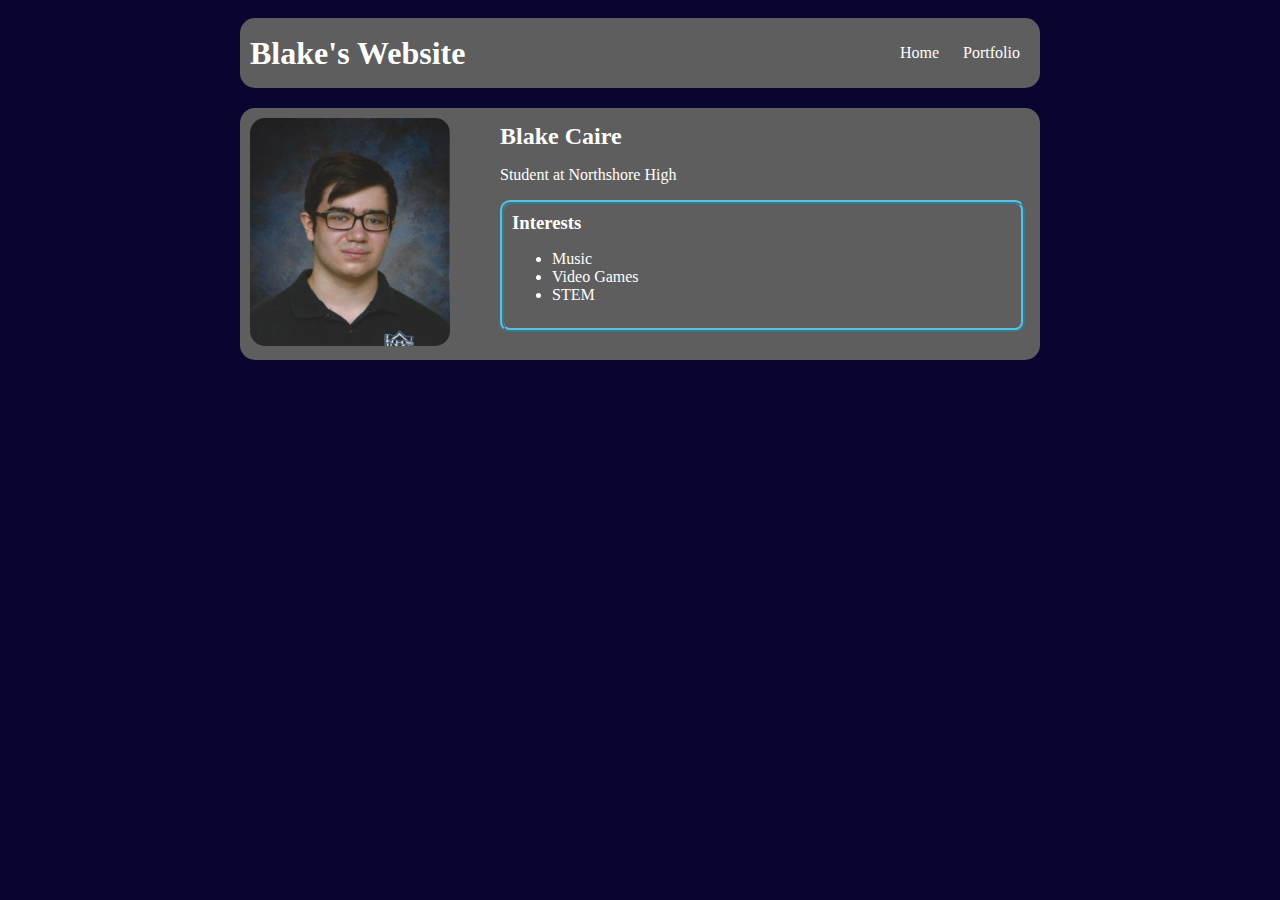
<file: index.html>
<!DOCTYPE html>
<html>
    <head>
       <title>My First Website</title>
      <link rel = stylesheet href ="index.css"/>
    </head>
   
    <body>
         <!-- Visible HTML elements GO HERE  -->
        <div id="all-contents">
            <nav>
                <h1>Blake's Website</h1>
                <ul id="nav-ul">
                    <li class="nav-li">
                        <a href="index.html"> Home </a>
                    </li>
                    <li class="nav-li">
                        <a href="portfolio.html"> Portfolio </a>
                    </li>
                </ul>
            </nav>

            <main>
                <!-- Sidebar section -->
                 <div class="sidebar">
                    <img class="sidebar-img" src = "images/Profilepic.jpg"> 
                 </div>

                 <!-- Content section -->
                  <div class="content">
                    <h2>Blake Caire</h2>
                    <p>Student at Northshore High</p>
                   <!-- Interests section -->
                    <div id="interests">
                        <h3>Interests</h3>
                        <ul>
                            <li>Music</li>
                            <li>Video Games</li>
                            <li>STEM</li>
                        </ul>
                    </div>              
                  </div>
            </main>
        </div> 
    </body>
</html>
</file>
<file: projects/bouncing-box/index.html>
<!DOCTYPE html>
<html>
<head>
	<meta charset="utf-8">
	<title>Bouncing Box</title>
	<script src="jquery.min.js"></script>
	<style>
		.box {
			width: 70px;
			height: 70px;
			background-color: teal;
			font-size: 300%;
			text-align: center;
			user-select: none;
			display: block;
			position: absolute;
			top: 0px;
			left: 0px;  /* <--- Change me! */
		}
		.board{
			height: 100vh;
			background-color: rgb(0, 174, 255);
		}
		
	</style>
	<!-- 	<script src="//cdnjs.cloudflare.com/ajax/libs/jquery/2.1.1/jquery.min.js"></script> -->

</head>
<body class="board">
	<!-- HTML for the box -->
	<div class="box">?</div>

	<script>
		(function(){
			'use strict'
			/* global jQuery */

			//////////////////////////////////////////////////////////////////
			/////////////////// SETUP DO NOT DELETE //////////////////////////
			//////////////////////////////////////////////////////////////////
			
			var box = jQuery('.box');	// reference to the HTML .box element
			var board = jQuery('.board');	// reference to the HTML .board element
			var boardWidth = board.width();	// the maximum X-Coordinate of the screen
			var boardHeight = jQuery(window).height(); // the maximum Y-Coordinate of the screen
			// Every 50 milliseconds, call the update Function (see below)
			var interval = setInterval(update, 50);
			
			// Every time the box is clicked, call the handleBoxClick Function (see below)
			box.on('click', handleBoxClick);
			//Every time the board is clicked, call the handleBoardClick Function (see below)
			//board.on('click', handleBoardClick);
			box.css('background-color', colorStr);			
			// moves the Box to a new position on the screen along the X-Axis
			function moveBoxTo(newPositionX,newPositionY) {
				box.css("left", newPositionX);
				box.css("top",newPositionY);
			}
			// changes the text displayed on the Box
			function changeBoxText(newText) {
				box.text(newText);
			}
			// ends game
			/*function endGame() {
    			clearInterval(interval);
			}*/
			// creates a random color for the box
			function getRandomColor(){
				var randomR = Math.random()*255;
				var randomG = Math.random()*255;
				var randomB = Math.random()*255;
				colorStr = "rgb(" + randomR + "," + randomG + "," + randomB + ")";
				return(colorStr);
			}

			//////////////////////////////////////////////////////////////////
			/////////////////// YOUR CODE BELOW HERE /////////////////////////
			//////////////////////////////////////////////////////////////////
			
			// TODO 2 - Variable declarations 
			{
				var positionX = 0;
				var boxBoundsX= positionX + 70;
				var speedX = 10;
				var positionY = 0;
				var boxBoundsY= positionY + 70;
				var speedY = 10;
				var points = 0;
				var divByThree = points % 3;
				var speedChange = 3; 
				var misclicks = 0; 
				var colorStr = "rgb(50, 25, 250)";
			} 
			/* 
			This Function will be called 20 times/second. Each time it is called,
			it should move the Box to a new location. If the box drifts off the screen
			turn it around! 
			*/
			function update() {
				moveBoxTo(positionX,positionY);
				positionX += speedX;
				positionY += speedY;
				boxBoundsX = positionX + 70;
				boxBoundsY = positionY + 70;
				if(positionX > boardWidth - 70) {
					speedX *= -1;
				}
				if(positionX < 0) {
					speedX *= -1;
				}
				if(positionY > boardHeight - 70) {
					speedY *= -1;
				}
				if(positionY < 0) {
					speedY *= -1;
				}
				
				
			};

			/* 
			This Function will be called each time the box is clicked. Each time it is called,
			it should increase the points total, increase the speed, and move the box to
			the left side of the screen.
			*/ 
			function handleBoxClick() {
				var randX = Math.random() * (boardWidth - 70);
				var randY = Math.random() * (boardHeight - 70);
				positionX = randX;
				positionY = randY;
				points ++;
				divByThree = points % 3;
				if(divByThree === 0 ){
					speedChange += 1;
				}
				changeBoxText(points);
				if(speedX > 0){
					speedX +=speedChange;
				}
				else if (speedX < 0){
					speedX -=speedChange;
				}
				if(speedY > 0){
					speedY +=speedChange;
				}
				else if (speedY < 0){
					speedY -=speedChange;
				}
				getRandomColor();
				box.css('background-color', colorStr);
				
			};
			// this function is called each time the board is clicked and once the board has been clicked 10 times the game ends
			function handleBoardClick() {
				let x = click.clientX;
				let y = click.clientY;
				if ( x >= posistionX && x < boxBoundsX && y >= positionY && y < boxBoundsY  ) {
					var randX = Math.random() * (boardWidth - 70);
				var randY = Math.random() * (boardHeight - 70);
				positionX = randX;
				positionY = randY;
				points ++;
				divByThree = points % 3;
				if(divByThree === 0 ){
					speedChange += 1;
				}
				changeBoxText(points);
				if(speedX > 0){
					speedX +=speedChange;
				}
				else if (speedX < 0){
					speedX -=speedChange;
				}
				if(speedY > 0){
					speedY +=speedChange;
				}
				else if (speedY < 0){
					speedY -=speedChange;
				}
				getRandomColor();
				box.css('background-color', colorStr);
				}
			    else {
					misclicks ++;
				}	
				
				if ( misclicks >= 10){
					 endGame();
				};
			}
				
			
		})();
	</script>
</body>
</html>
</file>
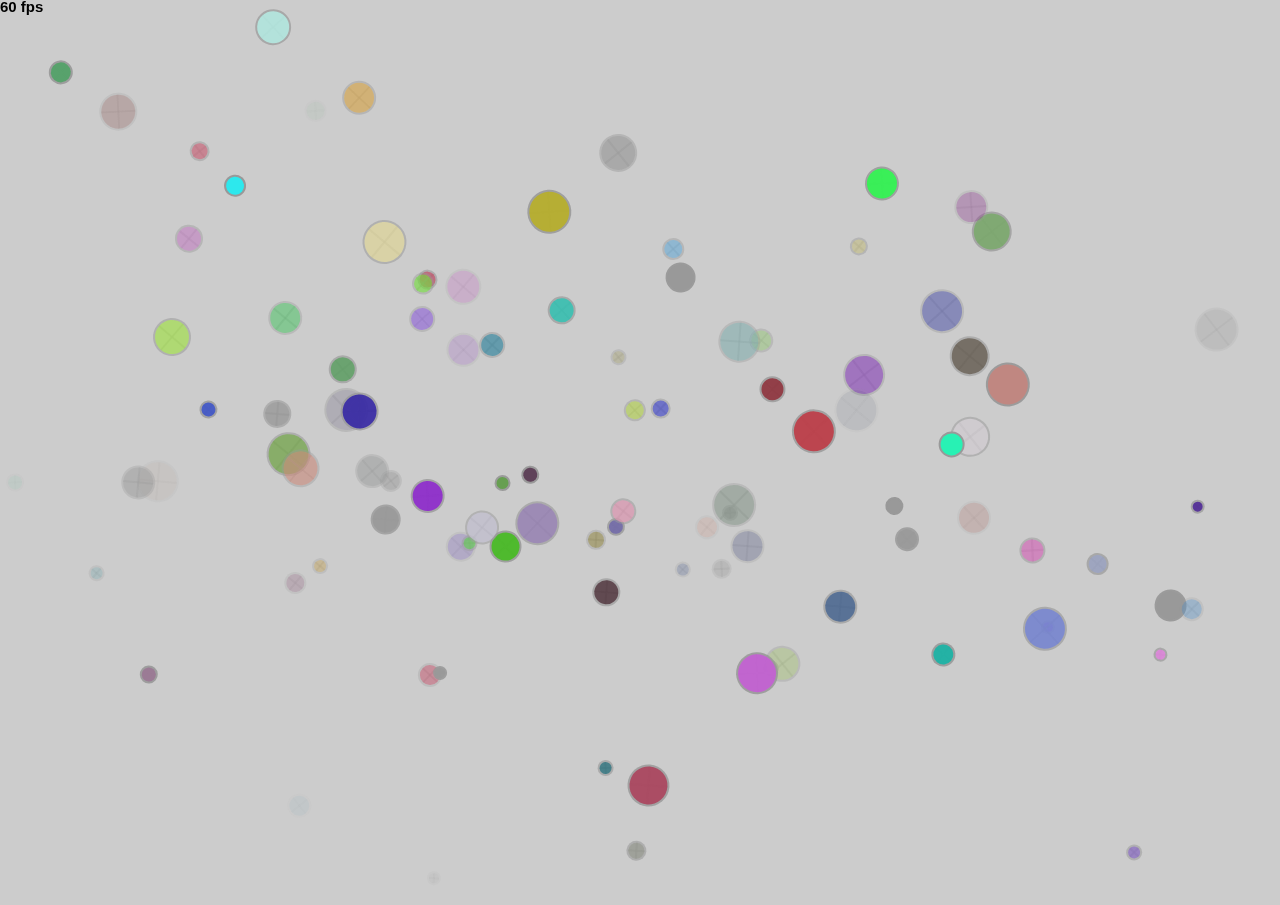
<file: projects/circularity/index.html>
<!doctype html>

<html>
    <head>
        <meta charset="utf-8">

        <title>Operation Spark || Motion Poem</title>
        <meta name="description" content="Operation Spark Motion Poem">
        <meta name="author" content="operationspark.org">
        <meta name="viewport" content="width=device-width, initial-scale=1.0">
        
        <link href="css/bootstrap.min.css" rel="stylesheet" media="screen">
        <link href="css/style.css" rel="stylesheet">

        <!-- all core CreateJS and 3rd party libraries are listed here: -->
        <script src="bower_components/lodash/lodash.min.js"></script>
        <script src="bower_components/easeljs/lib/easeljs-0.8.2.min.js"></script>
        <script src="bower_components/opspark-draw/draw.js"></script>
        <script src="bower_components/racket/racket.js"></script>

        <!-- our app javascript code -->
        <script src="js/opspark.js"></script>
        <script src="js/init.js"></script>
        
        <style type="text/css">
            /*override default styles here*/
        </style>
    </head>
    <body>
        <div>
            <canvas id="canvas" width="500" height="500"></canvas>
        </div>
        <script id="motion-poem">
            (function(){
                init(window);
                window.opspark.makeGame();
            })();
        </script>
    </body>

</html>
</file>
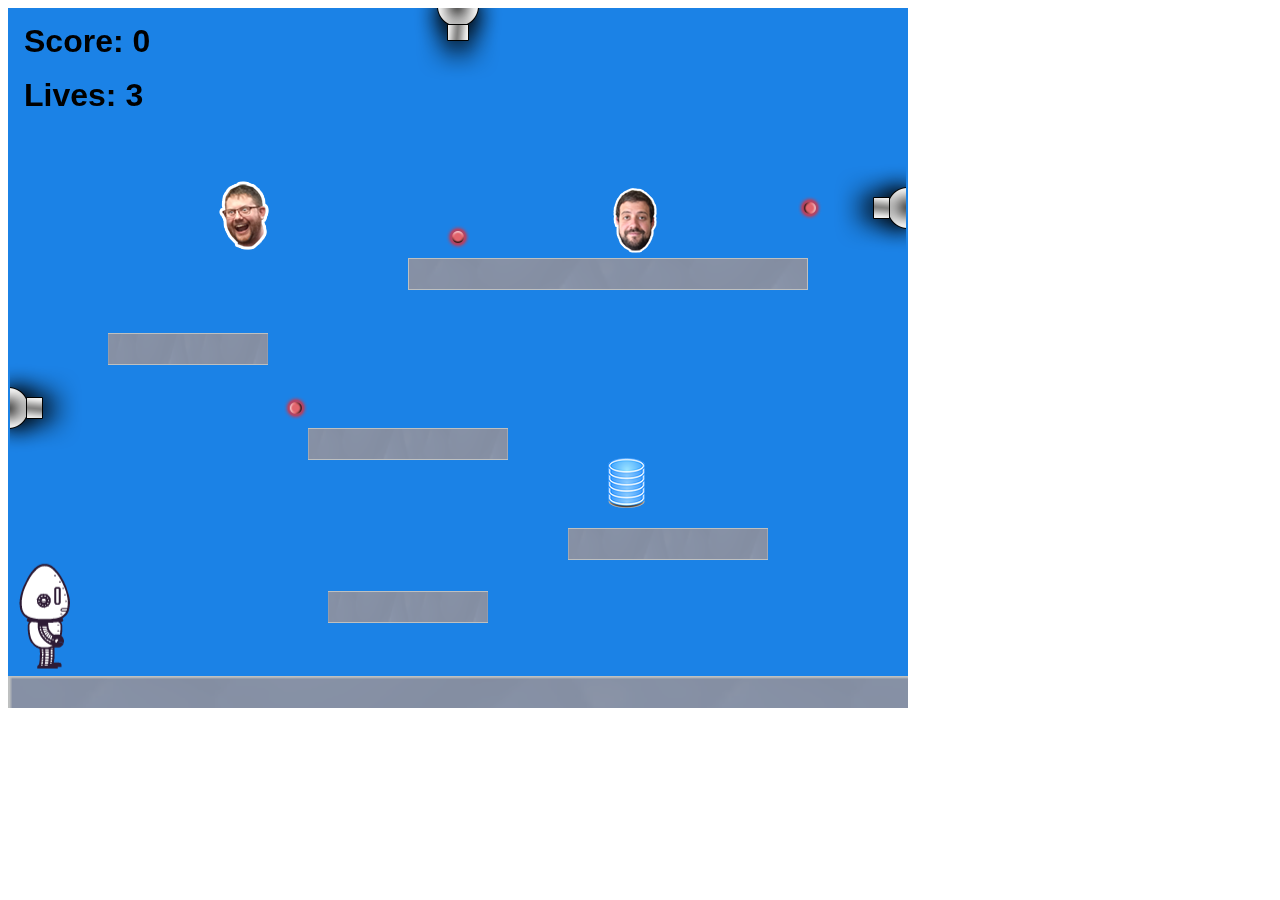
<file: projects/platformer/index.html>
<!DOCTYPE html>
<html>
    <head>
        <title>Platformer</title>
        <script src="lib/jquery.min.js"></script>
        <script src="lib/phaser.min.js"></script>
        <script src="js/factory/game.js"></script>
        <script src="js/factory/preload.js"></script>
        <script src="js/factory/platform.js"></script>
        <script src="js/factory/collectable.js"></script>
        <script src="js/factory/cannon.js"></script>
        <script src="js/factory/player.js"></script>
        <script src="js/controller/player-manager.js"></script>
        <script src="js/init/platform.js"></script>
        <script src="js/init/collectable.js"></script>
        <script src="js/init/cannon.js"></script>
        <script src="js/init/player.js"></script>
    </head>
    <body>
        <script src="js/index.js"></script>
    </body>
</html>
</file>
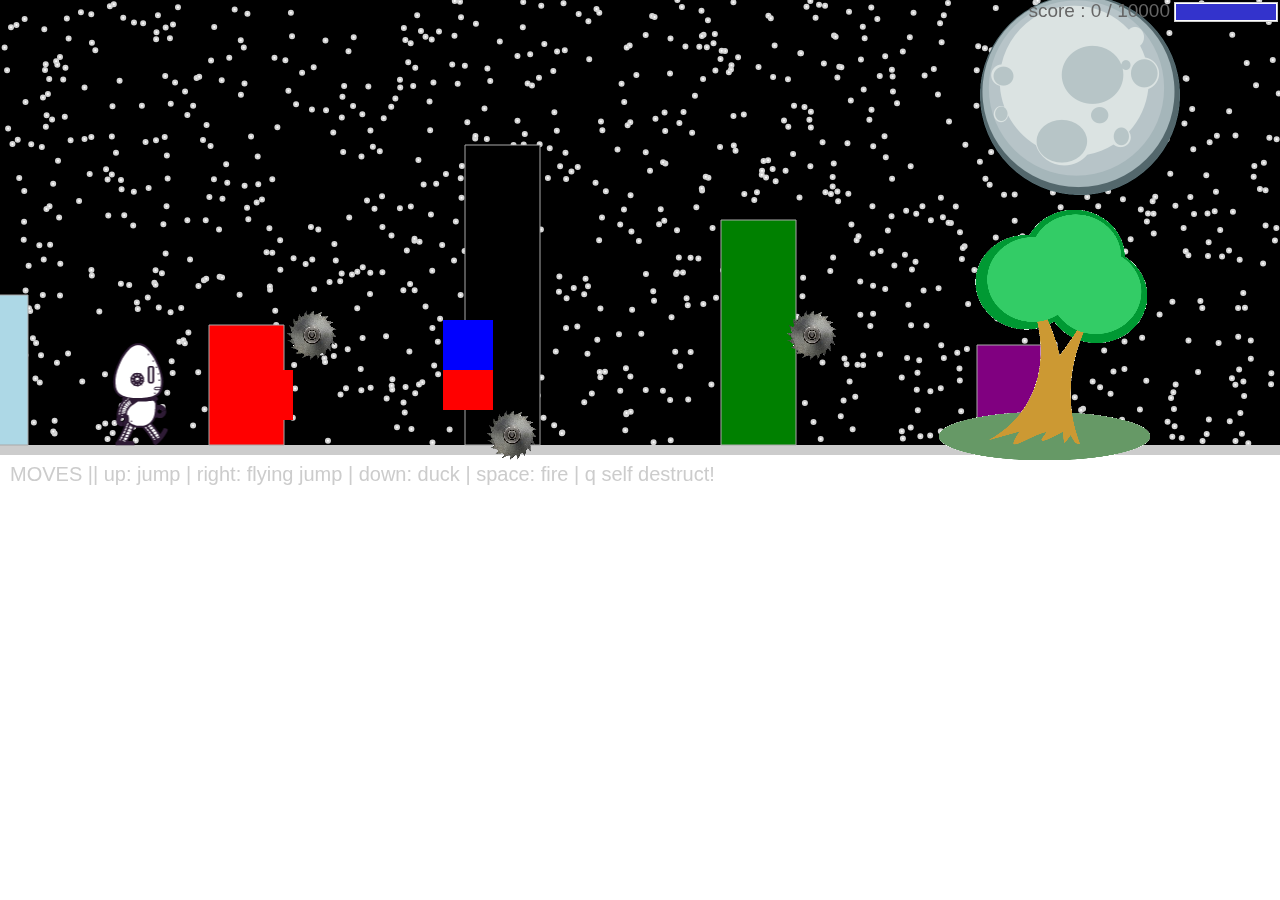
<file: projects/runtime/index.html>
<!doctype html>
<html>
    <head>
        <meta charset="utf-8">

        <title>Operation Spark || Runtime!</title>
        <meta name="description" content="Operation Spark Motion Poem">
        <meta name="author" content="operationspark.org">
        <meta name="viewport" content="width=device-width, initial-scale=1.0">
        
        <link href="css/bootstrap.min.css" rel="stylesheet" media="screen">
        <link href="css/style.css" rel="stylesheet">

        <!-- all core CreateJS and 3rd party libraries are listed here: -->
        <script src="bower_components/lodash/lodash.min.js"></script>
        <script src="bower_components/bluebird/js/browser/bluebird.min.js"></script>
        <script src="js/lib/proton-1.0.0.min.js"></script>
        <script src="bower_components/easeljs/lib/easeljs-0.8.2.min.js"></script>
        <script src="bower_components/PreloadJS/lib/preloadjs-0.6.2.min.js"></script>
        <script src="bower_components/TweenJS/lib/tweenjs.min.js"></script>
        <script src="bower_components/SoundJS/lib/soundjs-0.6.2.min.js"></script>
        <script src="bower_components/opspark-draw/draw.js"></script>
        <script src="bower_components/racket/racket.js"></script>

        <!-- our app javascript code -->
        <script src="js/util/load.js"></script>
        <script src="js/util/spin.min.js"></script>
        <script src="js/util/point.js"></script>
        <script src="js/spritesheet.js"></script>
        <script src="js/world/rules.js"></script>
        <script src="js/particle/particleManager.js"></script>
        <script src="js/orb/orbManager.js"></script>
        <script src="js/projectile/projectileManager.js"></script>
        <script src="js/view/pacifier.js"></script>
        <script src="js/view/background.js"></script>
        <script src="js/view/ground.js"></script>
        <script src="js/view/hud.js"></script>
        <script src="js/player/halle.js"></script>
        <script src="js/player/playerManager.js"></script>
        <script src="js/opspark.js"></script>
        <script src="js/game.js"></script>
        <script src="js/init.js"></script>
        <script src="js/level01.js"></script>
        
        <!--Load Additional Scripts Here-->

    </head>
    <body>
        <div id="main">
            <canvas id="canvas" width="500" height="500"></canvas>
        </div>
        <script id="index">
            (function(){
                'use strict';
                background(window);
                level01(window);
                init(window);
            })();
        </script>
    </body>
</html>
</file>
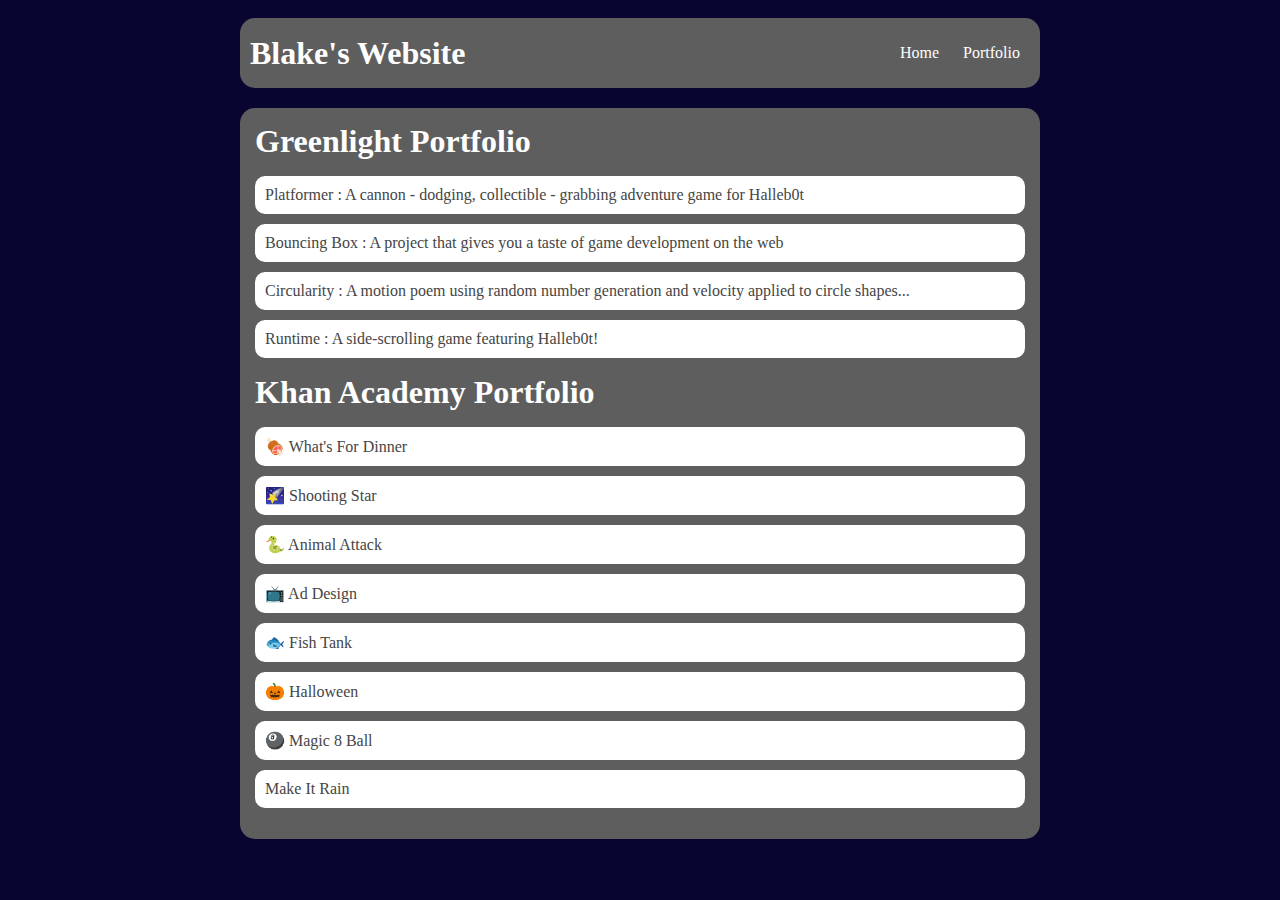
<file: portfolio.html>
<!DOCTYPE html>
<html>
    <head>
       <title>My First Website</title>
       <link rel = stylesheet href ="index.css"/>
    </head>
   
    <body>
         <!-- Visible HTML elements GO HERE  -->
        <div id="all-contents">
            <nav>
                <h1>Blake's Website</h1>
                <ul id="nav-ul">
                    <li class="nav-li">
                        <a href="index.html"> Home </a>
                    </li>
                    <li class="nav-li">
                        <a href="portfolio.html"> Portfolio </a>
                    </li>
                </ul>
            </nav>
            <main>
                <div class="content">
                    <h1>Greenlight Portfolio</h1>
                    <ul class="portfolio">
                        <li><a href="projects/platformer/">Platformer : A cannon - dodging, collectible - grabbing adventure game for Halleb0t</a></li>
                        <li><a href="projects/bouncing-box/">Bouncing Box : A project that gives you a taste of game development on the web </a></li>
                        <li><a href="projects/circularity/">Circularity : A motion poem using random number generation and velocity applied to circle shapes...</a></li>
                        <li><a href="projects/runtime/index.html">Runtime : A side-scrolling game featuring Halleb0t!</a></li>
                    </ul>
                    <h1>Khan Academy Portfolio</h1>
                    <ul class="portfolio">
                        <li><a href="https://www.khanacademy.org/computer-programming/spin-off-of-project-whats-for-dinner/5518367430066176">&#127830; What's For Dinner</a></li>
                        <li><a href="https://www.khanacademy.org/computer-programming/spin-off-of-project-shooting-star/6683643529969664">&#x1F320; Shooting Star</a></li>
                        <li><a href="https://www.khanacademy.org/computer-programming/spin-off-of-project-animal-attack/6544026331824128">🐍 Animal Attack</a></li>
                        <li><a href="https://www.khanacademy.org/computer-programming/spin-off-of-project-ad-design/6140272649486336">📺 Ad Design</a></li>
                        <li><a href="https://www.khanacademy.org/computer-programming/spin-off-of-project-fish-tank/6320775696531456"> 🐟 Fish Tank</a></li>
                        <li><a href="https://www.khanacademy.org/computer-programming/halloween-project/4834067176013824">&#127875; Halloween </a></li>
                        <li><a href="https://www.khanacademy.org/computer-programming/spin-off-of-project-magic-8-ball/4606953780723712"> 🎱  Magic 8 Ball</a></li>
                        <li><a href="https://www.khanacademy.org/computer-programming/spin-off-of-project-make-it-rain/6036968809218048"> Make It Rain</a></li>
                    </ul>
                </div>
            </main>
        </div> 
    </body>
</html>
</file>
<file: index.css>
@font-face {
    font-family: 'Phantom Sans';
    src: url('https://assets.hackclub.com/fonts/Phantom_Sans_0.7/Regular.woff')
        format('woff'),
        url('https://assets.hackclub.com/fonts/Phantom_Sans_0.7/Regular.woff2')
        format('woff2');
    font-weight: normal;
    font-style: normal;
    font-display: swap;
    }
@font-face {
    font-family: 'Phantom Sans';
    src: url('https://assets.hackclub.com/fonts/Phantom_Sans_0.7/Italic.woff')
        format('woff'),
        url('https://assets.hackclub.com/fonts/Phantom_Sans_0.7/Italic.woff2')
        format('woff2');
    font-weight: normal;
    font-style: italic;
    font-display: swap;
    }
@font-face {
    font-family: 'Phantom Sans';
    src: url('https://assets.hackclub.com/fonts/Phantom_Sans_0.7/Bold.woff')
        format('woff'),
        url('https://assets.hackclub.com/fonts/Phantom_Sans_0.7/Bold.woff2')
        format('woff2');
    font-weight: bold;
    font-style: normal;
    font-display: swap;
    }
body {
    background: rgb(8, 5, 49);
    color: rgb(255, 255, 255);
    padding: 10px;
    font-family: Phantom Sans;
}
#all-contents {
  max-width: 800px;
    margin: auto;
}

/* navigation menu */
nav {
    background: rgb(94, 94, 94);
   margin: 0 auto;
   margin-bottom: 20px;
    display: flex;
    padding: 10px;
    border-radius: 15px;
}
h1 {
    display: flex;
    align-items: center;
    color: rgb(255, 255, 255);
    flex: 1;
    margin: 0;
}
#nav-ul {
    list-style-image: none;
}
.nav-li {
    display: inline-block;
    padding: 0 10px;
}
a {
    text-decoration: none;
    color: rgb(255, 255, 255);
}

/* main container area beneath menu */
main {
    background: rgb(94, 94, 94);
    display: flex;
    border-radius: 15px;
}
.sidebar {
    margin-right: 25px;
    padding: 10px;
}
.sidebar-img {
    width: 200px;
    border-radius: 15px;
}
.content {
    flex: 1;
    padding: 15px;
}
#interests {
    border: 4px #5bc0de ridge;
    border-radius: 10px;
    padding: 8px;
}
h2, h3 {
    margin: 0px;
}

.portfolio {
    list-style-type: none;
    padding-left: 0;
}

.portfolio li {
    background: #fff;
    padding: 10px;
    border-radius: 10px;
    margin-bottom: 10px;
}

.portfolio li:hover {
    background: rgb(6, 176, 255);
}

.portfolio a {
    text-decoration: none;
    color: #454545;
}
</file>
<file: projects/circularity/css/style.css>
body {
    background: url(https://upload.wikimedia.org/wikipedia/commons/thumb/c/c1/Google_Homepage.svg/640px-Google_Homepage.svg.png) no-repeat center center fixed;
    background-color: #cccccc;
    -webkit-background-size: cover;
    -moz-background-size: cover;
    -o-background-size: cover;
    background-size: cover;
}
</file>
<file: projects/runtime/css/style.css>
body, html {
    width: 100%;
    height: 100%;
    margin: 0;
    padding: 0;
    overflow: hidden;
    -moz-user-select: none;
    -webkit-user-select: none;
    -ms-user-select: none;
}
canvas {
    -moz-user-select: none;
    -webkit-user-select: none;
    -ms-user-select: none;
    position:absolute;
}
</file>
